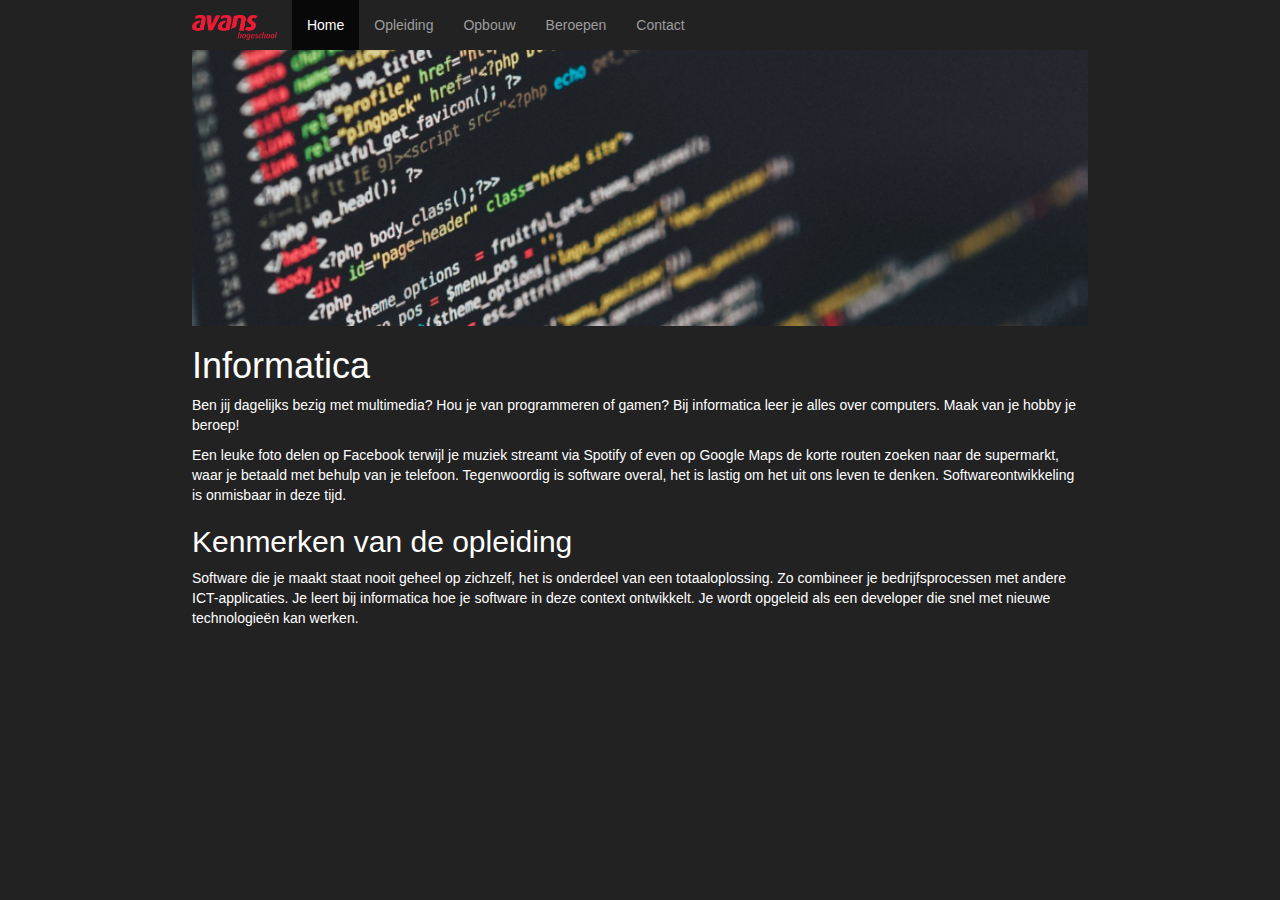
<file: index.html>
<!DOCTYPE html>
<html>
<head>
<meta charset="UTF-8">

    <!-- Bootstrap CSS -->
    <link rel="stylesheet" href="https://maxcdn.bootstrapcdn.com/bootstrap/3.3.7/css/bootstrap.min.css" integrity="sha384-BVYiiSIFeK1dGmJRAkycuHAHRg32OmUcww7on3RYdg4Va+PmSTsz/K68vbdEjh4u" crossorigin="anonymous">
    <!-- CSS -->
    <link rel="stylesheet" href="css/style.css" type="text/css">
    <link rel="icon" type="image/gif/png" href="images/icon.png">

<title>HBO Informatica - Home</title>
</head>

<body>

    <nav class="navbar-inverse">
        <div class="container-fluid">
            <div class="navbar-header">
                <a class="navbar-brand" href="index.html" ><img class="avanslogo" src="images/logo.png" alt="Avans Hogeschool" /></a>
                <button type="button" class="navbar-toggle" data-toggle="collapse" data-target="#linksnav">
                    <span class="icon-bar"></span>
                    <span class="icon-bar"></span>
                    <span class="icon-bar"></span>
                </button>
            </div>
            <div class="collapse navbar-collapse" id="linksnav">
                <ul class="nav navbar-nav">
                    <li class="active"><a href="index.html">Home</a></li>
                    <li><a href="opleiding.html">Opleiding</a></li>
                    <li><a href="opbouw.html">Opbouw</a></li>
                    <li><a href="beroepen.html">Beroepen</a></li>
                    <li><a href="contact.html">Contact</a></li>
                </ul>
            </div>
        </div>
    </nav>

    <div class="container-fluid col-xs-12 col-lg-12">
        <img class="headerimg" src="images/home.png" title="Free use by CC0 license - Pexels.com" alt=""/>
    </div>

    <div class="container-fluid col-xs-12 col-lg-12">
        <h1>Informatica</h1>
          <p>Ben jij dagelijks bezig met multimedia? Hou je van programmeren of gamen? Bij informatica leer je alles over computers. Maak van je hobby je beroep!</p>
          <p>Een leuke foto delen op Facebook terwijl je muziek streamt via Spotify of even op Google Maps de korte routen zoeken naar de supermarkt, waar je betaald met behulp van je telefoon. Tegenwoordig is software overal, het is lastig om het uit ons leven te denken.  Softwareontwikkeling is onmisbaar in deze tijd.</p>
        <h2>Kenmerken van de opleiding</h2>
          <p>Software die je maakt staat nooit geheel op zichzelf, het is onderdeel van een totaaloplossing. Zo combineer je bedrijfsprocessen met andere ICT-applicaties. Je leert bij informatica hoe je software in deze context ontwikkelt. Je wordt opgeleid als een developer die snel met nieuwe technologieën kan werken. </p>
      </div>

    <!-- jQuery -->
    <script src="https://ajax.googleapis.com/ajax/libs/jquery/1.12.4/jquery.min.js"></script>
    <!-- Javascript -->
    <script src="https://maxcdn.bootstrapcdn.com/bootstrap/3.3.7/js/bootstrap.min.js" integrity="sha384-Tc5IQib027qvyjSMfHjOMaLkfuWVxZxUPnCJA7l2mCWNIpG9mGCD8wGNIcPD7Txa" crossorigin="anonymous"></script>
</body>

</html>
</file>
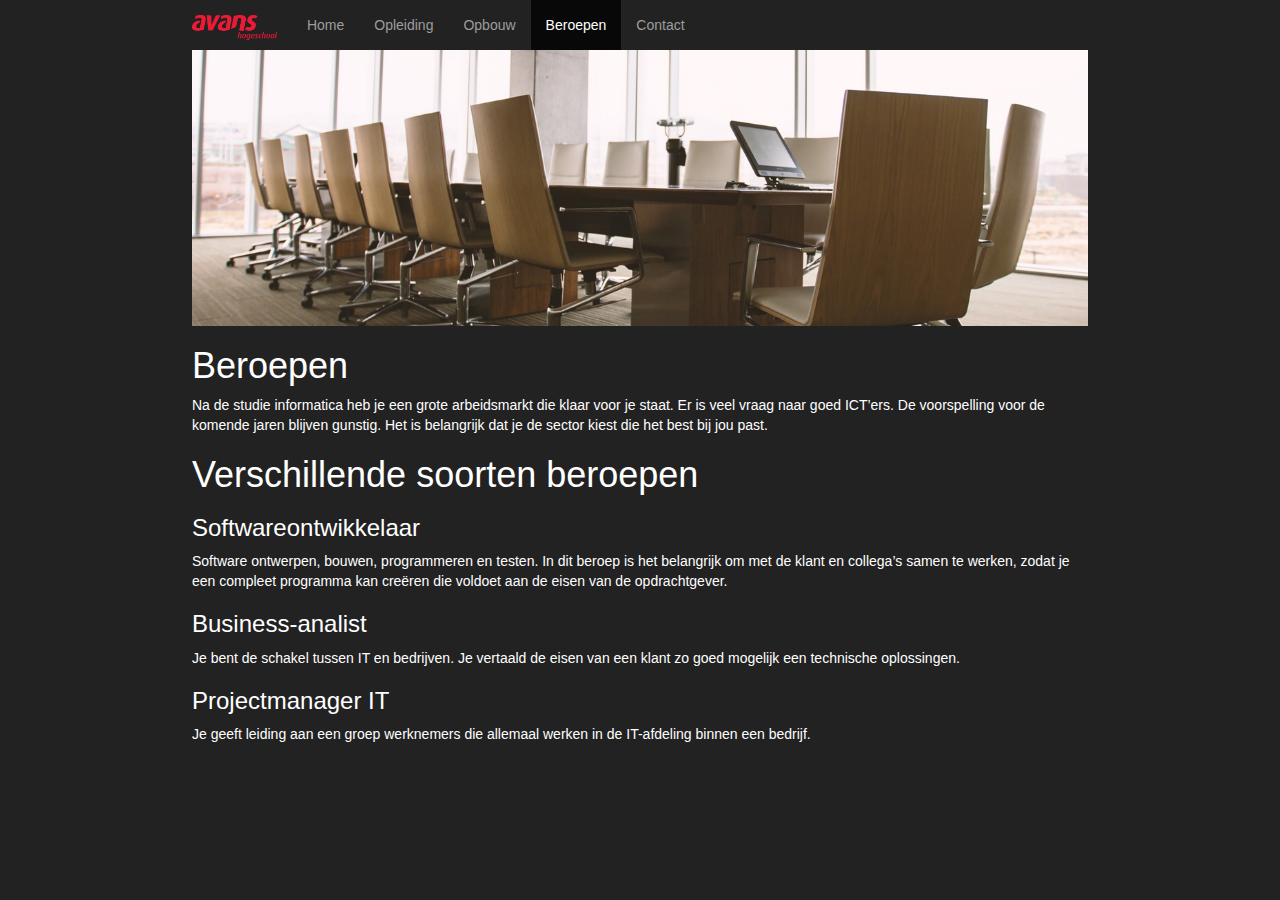
<file: beroepen.html>
<!DOCTYPE html>
<html>
<head>
<meta charset="UTF-8">

    <!-- Bootstrap CSS -->
    <link rel="stylesheet" href="https://maxcdn.bootstrapcdn.com/bootstrap/3.3.7/css/bootstrap.min.css" integrity="sha384-BVYiiSIFeK1dGmJRAkycuHAHRg32OmUcww7on3RYdg4Va+PmSTsz/K68vbdEjh4u" crossorigin="anonymous">
    <!-- CSS -->
    <link rel="stylesheet" href="css/style.css" type="text/css">
    <link rel="icon" type="image/gif/png" href="images/icon.png">

<title>HBO Informatica - Beroepen</title>
</head>

<body>

    <nav class="navbar-inverse">
        <div class="container-fluid">
            <div class="navbar-header">
                <a class="navbar-brand" href="index.html" ><img class="avanslogo" src="images/logo.png" alt="Avans Hogeschool" /></a>
                <button type="button" class="navbar-toggle" data-toggle="collapse" data-target="#linksnav">
                    <span class="icon-bar"></span>
                    <span class="icon-bar"></span>
                    <span class="icon-bar"></span>
                </button>
            </div>
            <div class="collapse navbar-collapse" id="linksnav">
                <ul class="nav navbar-nav">
                    <li><a href="index.html">Home</a></li>
                    <li><a href="opleiding.html">Opleiding</a></li>
                    <li><a href="opbouw.html">Opbouw</a></li>
                    <li class="active"><a href="beroepen.html">Beroepen</a></li>
                    <li><a href="contact.html">Contact</a></li>
                </ul>
            </div>
        </div>
    </nav>

    <div class="container-fluid">
        <img class="headerimg" src="images/beroepen.png" title="Free use by CC0 license - Pexels.com" alt=""/>
    </div>

    <div class="container-fluid">
        <h1>Beroepen</h1>
        <p>Na de studie informatica heb je een grote arbeidsmarkt die klaar voor je staat. Er is veel vraag naar goed ICT’ers. De voorspelling voor de komende jaren blijven gunstig.  Het is belangrijk dat je de sector kiest die het best bij jou past. </p>
        <h1>Verschillende soorten beroepen</h1>
        <h3>Softwareontwikkelaar</h3>
        <p>Software ontwerpen, bouwen, programmeren en testen. In dit beroep is het belangrijk om met de klant en collega’s samen te werken, zodat je een compleet programma kan creëren die voldoet aan de eisen van de opdrachtgever.</p>
        <h3>Business-analist</h3>
        <p>Je bent de schakel tussen IT en bedrijven. Je vertaald de eisen van een klant zo goed mogelijk een technische oplossingen.</p>
        <h3>Projectmanager IT</h3>
        <p>Je geeft leiding aan een groep werknemers die allemaal werken in de IT-afdeling binnen een bedrijf. </p>
    </div>

    <!-- jQuery -->
    <script src="https://ajax.googleapis.com/ajax/libs/jquery/1.12.4/jquery.min.js"></script>
    <!-- Javascript -->
    <script src="https://maxcdn.bootstrapcdn.com/bootstrap/3.3.7/js/bootstrap.min.js" integrity="sha384-Tc5IQib027qvyjSMfHjOMaLkfuWVxZxUPnCJA7l2mCWNIpG9mGCD8wGNIcPD7Txa" crossorigin="anonymous"></script>
</body>

</html>
</file>
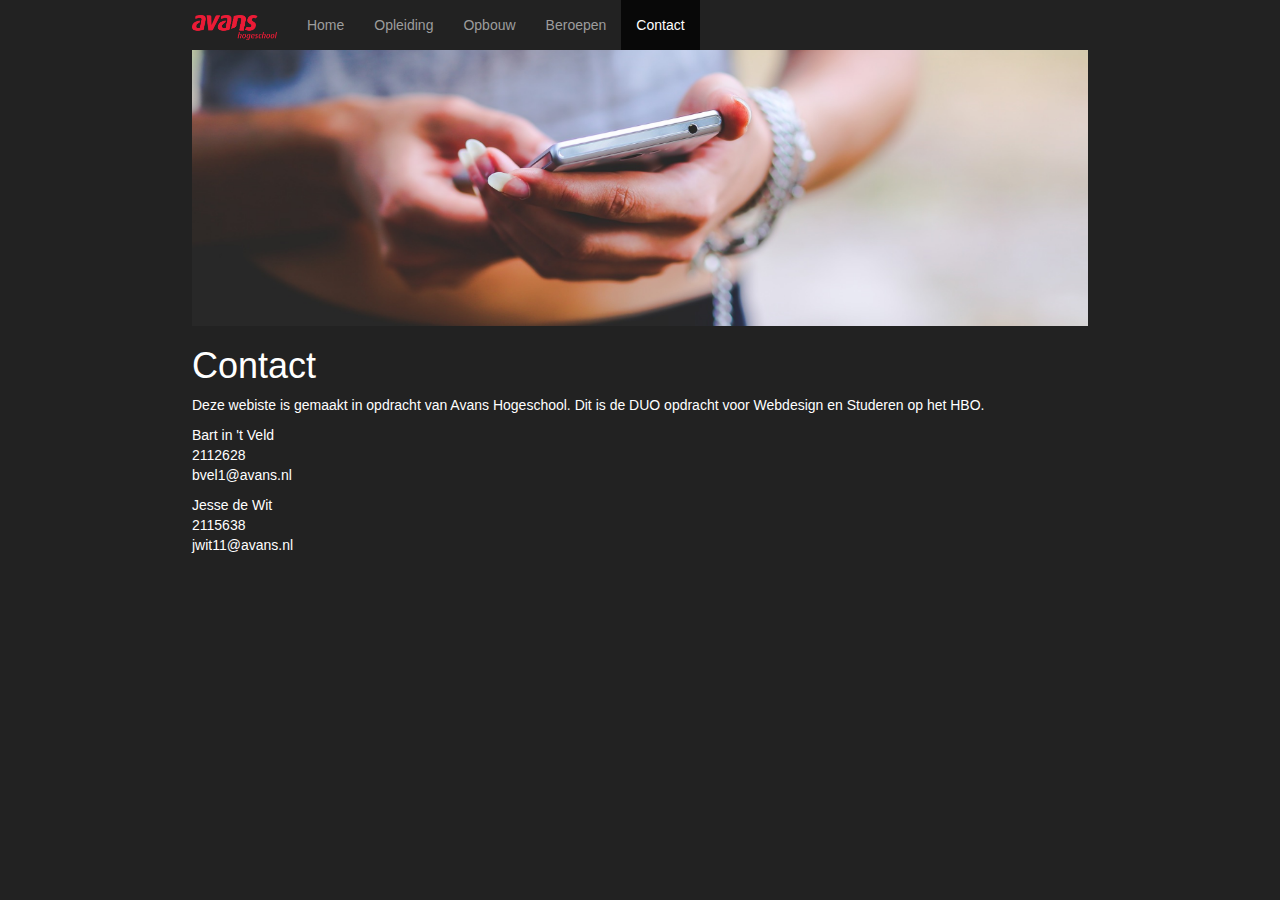
<file: contact.html>
<!DOCTYPE html>
<html>
<head>
<meta charset="UTF-8">

    <!-- Bootstrap CSS -->
    <link rel="stylesheet" href="https://maxcdn.bootstrapcdn.com/bootstrap/3.3.7/css/bootstrap.min.css" integrity="sha384-BVYiiSIFeK1dGmJRAkycuHAHRg32OmUcww7on3RYdg4Va+PmSTsz/K68vbdEjh4u" crossorigin="anonymous">
    <!-- CSS -->
    <link rel="stylesheet" href="css/style.css" type="text/css">
    <link rel="icon" type="image/gif/png" href="images/icon.png">

<title>HBO Informatica - Contact</title>
</head>

<body>

    <nav class="navbar-inverse">
        <div class="container-fluid">
            <div class="navbar-header">
                <a class="navbar-brand" href="index.html" ><img class="avanslogo" src="images/logo.png" alt="Avans Hogeschool" /></a>
                <button type="button" class="navbar-toggle" data-toggle="collapse" data-target="#linksnav">
                    <span class="icon-bar"></span>
                    <span class="icon-bar"></span>
                    <span class="icon-bar"></span>
                </button>
            </div>
            <div class="collapse navbar-collapse" id="linksnav">
                <ul class="nav navbar-nav">
                    <li><a href="index.html">Home</a></li>
                    <li><a href="opleiding.html">Opleiding</a></li>
                    <li><a href="opbouw.html">Opbouw</a></li>
                    <li><a href="beroepen.html">Beroepen</a></li>
                    <li class="active"><a href="contact.html">Contact</a></li>
                </ul>
            </div>
        </div>
    </nav>

    <div class="container-fluid">
        <img class="headerimg" src="images/contact.png" title="Free use by CC0 license - Pexels.com" alt=""/>
    </div>

    <div class="container-fluid">
			<div>
				<h1>Contact</h1>
			</div>
		</div>

    <div class="container-fluid">
      <p>Deze webiste is gemaakt in opdracht van Avans Hogeschool. Dit is de DUO opdracht voor Webdesign en Studeren op het HBO.</p>
    </div>

    <div class="container-fluid">
      <p>Bart in 't Veld
      </br>2112628
    </br>bvel1@avans.nl</p>
    </div>

      <div class="container-fluid">
        <p>Jesse de Wit
        <br/>2115638
        <br/>jwit11@avans.nl</p>
      </div>


    <!-- jQuery -->
    <script src="https://ajax.googleapis.com/ajax/libs/jquery/1.12.4/jquery.min.js"></script>
    <!-- Javascript -->
    <script src="https://maxcdn.bootstrapcdn.com/bootstrap/3.3.7/js/bootstrap.min.js" integrity="sha384-Tc5IQib027qvyjSMfHjOMaLkfuWVxZxUPnCJA7l2mCWNIpG9mGCD8wGNIcPD7Txa" crossorigin="anonymous"></script>
</body>

</html>
</file>
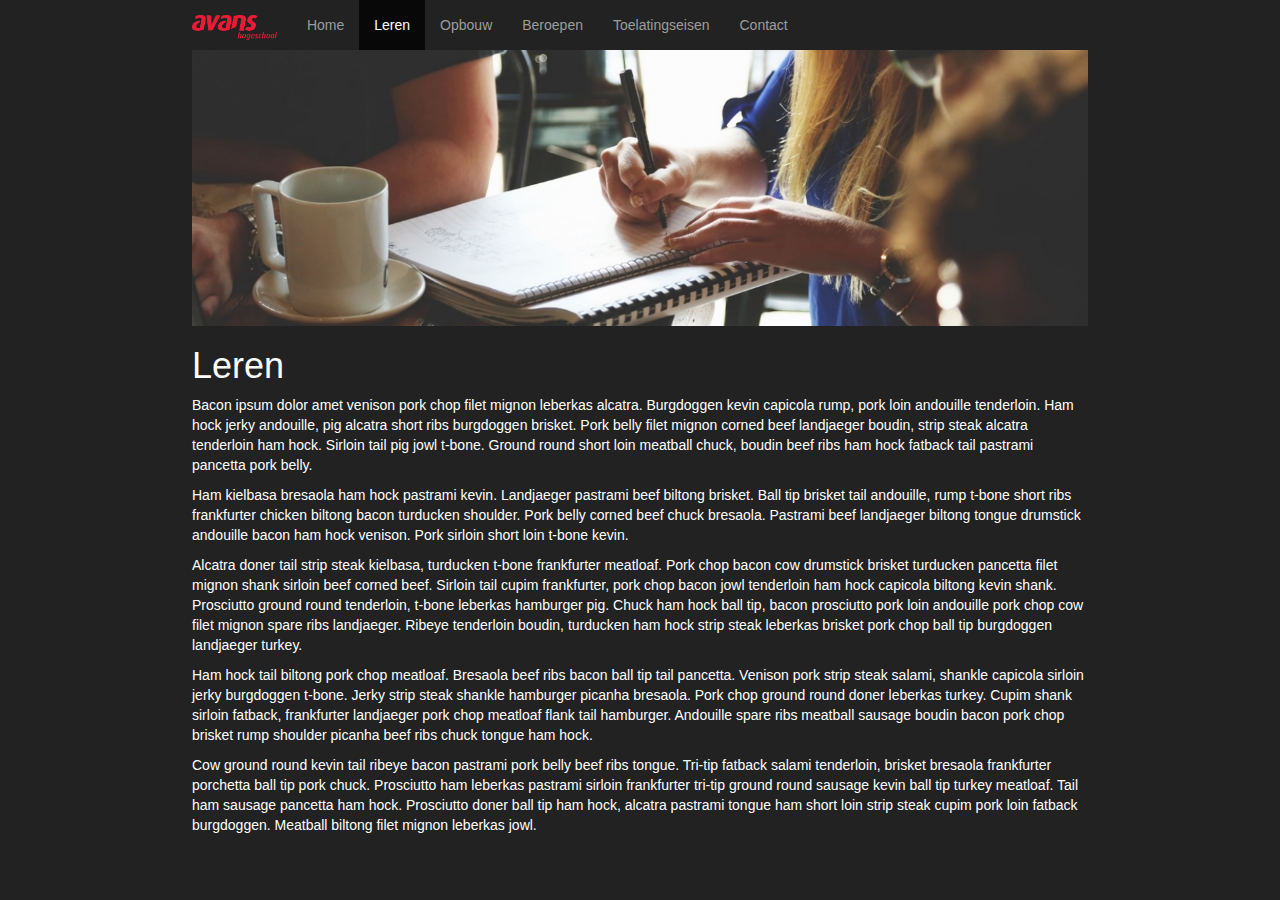
<file: leren.html>
<!DOCTYPE html>
<html>
<head>
<meta charset="UTF-8">

    <!-- Bootstrap CSS -->
    <link rel="stylesheet" href="https://maxcdn.bootstrapcdn.com/bootstrap/3.3.7/css/bootstrap.min.css" integrity="sha384-BVYiiSIFeK1dGmJRAkycuHAHRg32OmUcww7on3RYdg4Va+PmSTsz/K68vbdEjh4u" crossorigin="anonymous">
    <!-- CSS -->
    <link rel="stylesheet" href="css/style.css" type="text/css">
    <link rel="icon" type="image/gif/png" href="images/icon.png">

<title>HBO Informatica - Leren</title>
</head>

<body>

    <nav class="navbar-inverse">
        <div class="container-fluid">
            <div class="navbar-header">
                <a class="navbar-brand" href="index.html" ><img class="avanslogo" src="images/logo.png" alt="Avans Hogeschool" /></a>
                <button type="button" class="navbar-toggle" data-toggle="collapse" data-target="#linksnav">
                    <span class="icon-bar"></span>
                    <span class="icon-bar"></span>
                    <span class="icon-bar"></span>
                </button>
            </div>
            <div class="collapse navbar-collapse" id="linksnav">
                <ul class="nav navbar-nav">
                    <li><a href="index.html">Home</a></li>
                    <li class="active"><a href="leren.html">Leren</a></li>
                    <li><a href="opbouw.html">Opbouw</a></li>
                    <li><a href="beroepen.html">Beroepen</a></li>
                    <li><a href="toelatingseisen.html">Toelatingseisen</a></li>
                    <li><a href="contact.html">Contact</a></li>
                </ul>
            </div>
        </div>
    </nav>

    <div class="container-fluid">
        <img class="headerimg" src="images/leren.png" title="Free use by CC0 license - Pexels.com" alt=""/>
    </div>

    <div class="container-fluid">
        <h1>Leren</h1>
        <p>Bacon ipsum dolor amet venison pork chop filet mignon leberkas alcatra. Burgdoggen kevin capicola rump, pork loin andouille tenderloin. Ham hock jerky andouille, pig alcatra short ribs burgdoggen brisket. Pork belly filet mignon corned beef landjaeger boudin, strip steak alcatra tenderloin ham hock. Sirloin tail pig jowl t-bone. Ground round short loin meatball chuck, boudin beef ribs ham hock fatback tail pastrami pancetta pork belly.</p>
        <p>Ham kielbasa bresaola ham hock pastrami kevin. Landjaeger pastrami beef biltong brisket. Ball tip brisket tail andouille, rump t-bone short ribs frankfurter chicken biltong bacon turducken shoulder. Pork belly corned beef chuck bresaola. Pastrami beef landjaeger biltong tongue drumstick andouille bacon ham hock venison. Pork sirloin short loin t-bone kevin.</p>
        <p>Alcatra doner tail strip steak kielbasa, turducken t-bone frankfurter meatloaf. Pork chop bacon cow drumstick brisket turducken pancetta filet mignon shank sirloin beef corned beef. Sirloin tail cupim frankfurter, pork chop bacon jowl tenderloin ham hock capicola biltong kevin shank. Prosciutto ground round tenderloin, t-bone leberkas hamburger pig. Chuck ham hock ball tip, bacon prosciutto pork loin andouille pork chop cow filet mignon spare ribs landjaeger. Ribeye tenderloin boudin, turducken ham hock strip steak leberkas brisket pork chop ball tip burgdoggen landjaeger turkey.</p>
        <p>Ham hock tail biltong pork chop meatloaf. Bresaola beef ribs bacon ball tip tail pancetta. Venison pork strip steak salami, shankle capicola sirloin jerky burgdoggen t-bone. Jerky strip steak shankle hamburger picanha bresaola. Pork chop ground round doner leberkas turkey. Cupim shank sirloin fatback, frankfurter landjaeger pork chop meatloaf flank tail hamburger. Andouille spare ribs meatball sausage boudin bacon pork chop brisket rump shoulder picanha beef ribs chuck tongue ham hock.</p>
        <p>Cow ground round kevin tail ribeye bacon pastrami pork belly beef ribs tongue. Tri-tip fatback salami tenderloin, brisket bresaola frankfurter porchetta ball tip pork chuck. Prosciutto ham leberkas pastrami sirloin frankfurter tri-tip ground round sausage kevin ball tip turkey meatloaf. Tail ham sausage pancetta ham hock. Prosciutto doner ball tip ham hock, alcatra pastrami tongue ham short loin strip steak cupim pork loin fatback burgdoggen. Meatball biltong filet mignon leberkas jowl.</p>
    </div>

    <!-- jQuery -->
    <script src="https://ajax.googleapis.com/ajax/libs/jquery/1.12.4/jquery.min.js"></script>
    <!-- Javascript -->
    <script src="https://maxcdn.bootstrapcdn.com/bootstrap/3.3.7/js/bootstrap.min.js" integrity="sha384-Tc5IQib027qvyjSMfHjOMaLkfuWVxZxUPnCJA7l2mCWNIpG9mGCD8wGNIcPD7Txa" crossorigin="anonymous"></script>
</body>

</html>
</file>
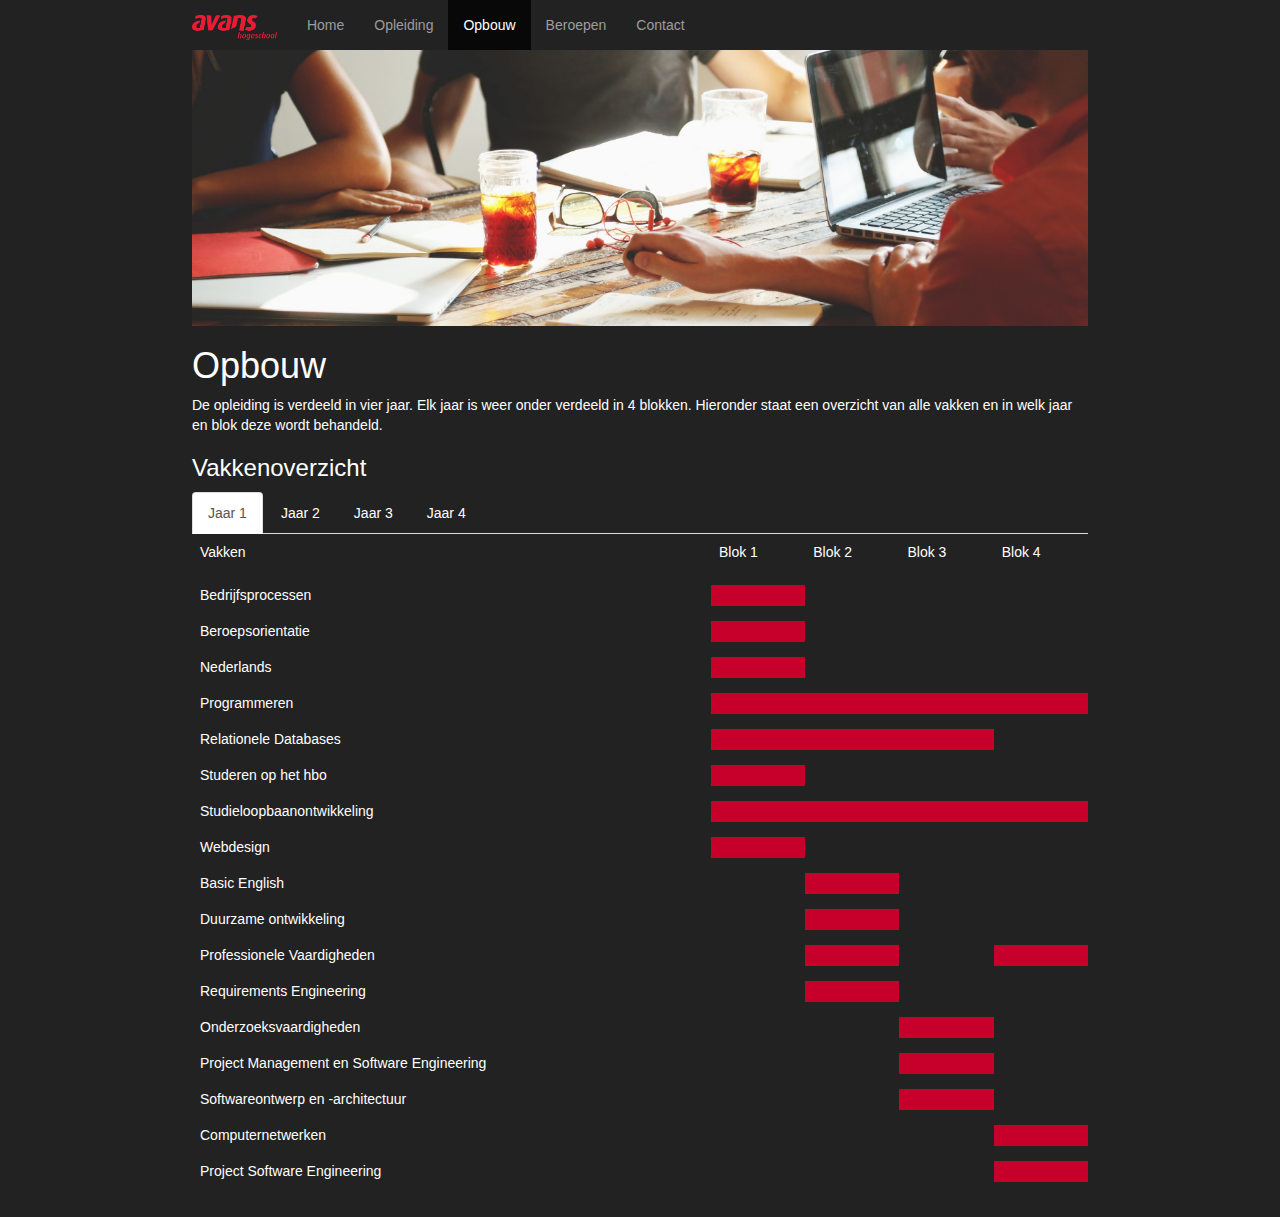
<file: opbouw.html>
<!DOCTYPE html>
<html>
<head>
<meta charset="UTF-8">

    <!-- Bootstrap CSS -->
    <link rel="stylesheet" href="https://maxcdn.bootstrapcdn.com/bootstrap/3.3.7/css/bootstrap.min.css" integrity="sha384-BVYiiSIFeK1dGmJRAkycuHAHRg32OmUcww7on3RYdg4Va+PmSTsz/K68vbdEjh4u" crossorigin="anonymous">
    <!-- CSS -->
    <link rel="stylesheet" href="css/style.css" type="text/css">
    <link rel="icon" type="image/gif/png" href="images/icon.png">

<title>HBO Informatica - Opbouw</title>
</head>

<body>

    <nav class="navbar-inverse">
        <div class="container-fluid">
            <div class="navbar-header">
                <a class="navbar-brand" href="index.html" ><img class="avanslogo" src="images/logo.png" alt="Avans Hogeschool" /></a>
                <button type="button" class="navbar-toggle" data-toggle="collapse" data-target="#linksnav">
                    <span class="icon-bar"></span>
                    <span class="icon-bar"></span>
                    <span class="icon-bar"></span>
                </button>
            </div>
            <div class="collapse navbar-collapse" id="linksnav">
                <ul class="nav navbar-nav">
                    <li><a href="index.html">Home</a></li>
                    <li><a href="opleiding.html">Opleiding</a></li>
                    <li class="active"><a href=".html">Opbouw</a></li>
                    <li><a href="beroepen.html">Beroepen</a></li>
                    <li><a href="contact.html">Contact</a></li>
                </ul>
            </div>
        </div>
    </nav>

    <div class="container-fluid">
        <img class="headerimg" src="images/opbouw.png" title="Free use by CC0 license - Pexels.com" alt=""/>
    </div>

    <div class="container-fluid">

    <h1>Opbouw</h1>
    <p>De opleiding is verdeeld in vier jaar. Elk jaar is weer onder verdeeld in 4 blokken. Hieronder staat een overzicht van alle vakken en in welk jaar en blok deze wordt behandeld.</p>

    <h3>Vakkenoverzicht</h3>

    <!-- Nav tabs -->
    <ul class="nav nav-tabs" role="tablist">
    <li class="nav-item active">
    <a class="nav-link vakken-link" data-toggle="tab" data-target="#jaar1" role="tab">Jaar 1</a>
    </li>
    <li class="nav-item">
    <a class="nav-link vakken-link" data-toggle="tab" data-target="#jaar2" role="tab">Jaar 2</a>
    </li>
    <li class="nav-item">
    <a class="nav-link vakken-link" data-toggle="tab" data-target="#jaar3" role="tab">Jaar 3</a>
    </li>
    <li class="nav-item">
    <a class="nav-link vakken-link" data-toggle="tab" data-target="#jaar4" role="tab">Jaar 4</a>
    </li>
    </ul>

    <!-- Tab panes -->
    <div class="tab-content">
    <div class="tab-pane fade in active" id="jaar1" role="tabpanel"><div style="overflow-x:auto;">
        <table class="table">
            <tr>
                <td>
                    Vakken
                </td>
                <td>
                    Blok 1
                </td>
                <td>
                    Blok 2
                </td>
                <td>
                    Blok 3
                </td>
                <td>
                    Blok 4
                </td>
            </tr>
            <tr>
                <td>
                    Bedrijfsprocessen
                </td>
                <td class="colored">
                </td>
            </tr>
            <tr>
                <td>
                    Beroepsorientatie
                </td>
                <td class="colored">
                </td>
            </tr>
            <tr>
                <td>
                    Nederlands
                </td>
                <td class="colored">
                </td>
            </tr>
            <tr>
                <td>
                    Programmeren
                </td>
                <td class="colored">
                </td>
                <td class="colored">
                </td>
                <td class="colored">
                </td>
                <td class="colored">
                </td>
            </tr>
            <tr>
                <td>
                    Relationele Databases
                </td>
                <td class="colored">
                </td>
                <td class="colored">
                </td>
                <td class="colored">
                </td>
            </tr>
            <tr>
                <td>
                    Studeren op het hbo
                </td>
                <td class="colored">
                </td>
            </tr>
            <tr>
                <td>
                    Studieloopbaanontwikkeling
                </td>
                <td class="colored">
                </td>
                <td class="colored">
                </td>
                <td class="colored">
                </td>
                <td class="colored">
                </td>
            </tr>
            <tr>
                <td>
                    Webdesign
                </td>
                <td class="colored">
                </td>
            </tr>
            <tr>
                <td>
                    Basic English
                </td>
                <td></td>
                <td class="colored">
                </td>
            </tr>
            <tr>
                <td>
                    Duurzame ontwikkeling
                </td>
                <td></td>
                <td class="colored">
                </td>
            </tr>
            <tr>
                <td>
                    Professionele Vaardigheden
                </td>
                <td></td>
                <td class="colored">
                </td>
                <td></td>
                <td class="colored">
                </td>
            </tr>
            <tr>
                <td>
                    Requirements Engineering
                </td>
                <td></td>
                <td class="colored">
                </td>
            </tr>
            <tr>
                <td>
                    Onderzoeksvaardigheden
                </td>
                <td></td>
                <td></td>
                <td class="colored">
                </td>
            </tr>
            <tr>
                <td>
                    Project Management en Software Engineering
                </td>
                <td></td>
                <td></td>
                <td class="colored">
                </td>

            </tr>
            <tr>
                <td>
                    Softwareontwerp en -architectuur
                </td>
                <td></td>
                <td></td>
                <td class="colored">
                </td>
            </tr>
            <tr>
                <td>
                    Computernetwerken
                </td>
                <td></td>
                <td></td>
                <td></td>
                <td class="colored">
                </td>
            </tr>
            <tr>
                <td>
                    Project Software Engineering
                </td>
                <td></td>
                <td></td>
                <td></td>
                <td class="colored">
                </td>
            </tr>
        </table>
    </div>
</div>
    <div class="tab-pane fade" id="jaar2" role="tabpanel">  <div style="overflow-x:auto;">
          <table class="table">
              <tr>
                  <td>
                      Vakken
                  </td>
                  <td>
                      Blok 1
                  </td>
                  <td>
                      Blok 2
                  </td>
                  <td>
                      Blok 3
                  </td>
                  <td>
                      Blok 4
                  </td>
              </tr>
              <tr>
                  <td>
                      Server-side webdevelopment
                  </td>
                  <td class="colored">
                  </td>
              </tr>
              <tr>
                  <td>
                      Client-side webdevelopment
                  </td>
                  <td>
                  </td>
                  <td class="colored">
                  </td>
              </tr>
              <tr>
                  <td>
                      Business intelligence/ big data&nbsp;&nbsp;&nbsp;&nbsp;&nbsp;&nbsp;&nbsp;&nbsp;&nbsp;&nbsp;&nbsp;&nbsp;&nbsp;&nbsp;&nbsp;&nbsp;&nbsp;&nbsp;&nbsp;&nbsp;&nbsp;&nbsp;&nbsp;
                  </td>
                  <td>
                  </td>
                  <td>
                  </td>
                  <td class="colored">
                  </td>
              </tr>
              <tr>
                  <td>
                      Security
                  </td>
                  <td>
                  </td>
                  <td>
                  </td>
                  <td>
                  </td>
                  <td class="colored">
                  </td>
              </tr>
              <tr>
                  <td>
                      Computernetwerken
                  </td>
                  <td>
                  </td>
                  <td>
                  </td>
                  <td>
                  </td>
                  <td class="colored">
                  </td>
              </tr>
              <tr>
                  <td>
                      Softwarearchitectuur
                  </td>
                  <td>
                  </td>
                  <td>
                  </td>
                  <td>
                  </td>
                  <td class="colored">
                  </td>
              </tr>
          </table>
      </div>
    </div>
    <div class="tab-pane fade" id="jaar3" role="tabpanel"><div style="overflow-x:auto;">
    <table class="table">
        <tr>
            <td>
                Vakken
            </td>
            <td>
                Blok 1
            </td>
            <td>
                Blok 2
            </td>
            <td>
                Blok 3
            </td>
            <td>
                Blok 4
            </td>
        </tr>
        <tr>
            <td>
                Praktiijkstage
            </td>
            <td class="colored">
            </td>
            <td class="colored">
            </td>
        </tr>
        <tr>
            <td>
                Enterprise architecture&nbsp;&nbsp;&nbsp;&nbsp;&nbsp;&nbsp;&nbsp;&nbsp;&nbsp;&nbsp;&nbsp;&nbsp;&nbsp;&nbsp;&nbsp;&nbsp;&nbsp;&nbsp;&nbsp;&nbsp;&nbsp;&nbsp;&nbsp;&nbsp;&nbsp;&nbsp;&nbsp;&nbsp;&nbsp;&nbsp;&nbsp;&nbsp;&nbsp;&nbsp;&nbsp;&nbsp;&nbsp;&nbsp;
            </td>
            <td>
            </td>
            <td>
            </td>
            <td class="colored">
            </td>
            <td class="colored">
            </td>
        </tr>
        <tr>
            <td>
                Applicatie-integratie
            </td>
            <td>
            </td>
            <td>
            </td>
            <td class="colored">
            </td>
            <td class="colored">
            </td>
        </tr>
    </table>
</div>
</div>
    <div class="tab-pane fade" id="jaar4" role="tabpanel"><div style="overflow-x:auto;">
        <table class="table">
            <tr>
                <td>
                    Vakken
                </td>
                <td>
                    Blok 1
                </td>
                <td>
                    Blok 2
                </td>
                <td>
                    Blok 3
                </td>
                <td>
                    Blok 4
                </td>
            </tr>
            <tr>
                <td>
                    Minor
                </td>
                <td class="colored">
                </td>
                <td class="colored">
                </td>
            </tr>
            <tr>
                <td>
                    Afstudeerstage&nbsp;&nbsp;&nbsp;&nbsp;&nbsp;&nbsp;&nbsp;&nbsp;&nbsp;&nbsp;&nbsp;&nbsp;&nbsp;&nbsp;&nbsp;&nbsp;&nbsp;&nbsp;&nbsp;&nbsp;&nbsp;&nbsp;&nbsp;&nbsp;&nbsp;&nbsp;&nbsp;&nbsp;&nbsp;&nbsp;&nbsp;&nbsp;&nbsp;&nbsp;&nbsp;&nbsp;&nbsp;&nbsp;&nbsp;&nbsp;&nbsp;&nbsp;&nbsp;&nbsp;&nbsp;&nbsp;&nbsp;&nbsp;&nbsp;&nbsp;&nbsp;
                </td>
                <td>
                </td>
                <td>
                </td>
                <td class="colored">
                </td>
                <td class="colored">
                </td>
            </tr>
        </table>
    </div>
  </div>
</div>











    </div>

    <!-- jQuery -->
    <script src="https://ajax.googleapis.com/ajax/libs/jquery/1.12.4/jquery.min.js"></script>
    <!-- Javascript -->
    <script src="https://maxcdn.bootstrapcdn.com/bootstrap/3.3.7/js/bootstrap.min.js" integrity="sha384-Tc5IQib027qvyjSMfHjOMaLkfuWVxZxUPnCJA7l2mCWNIpG9mGCD8wGNIcPD7Txa" crossorigin="anonymous"></script>
</body>

</html>
</file>
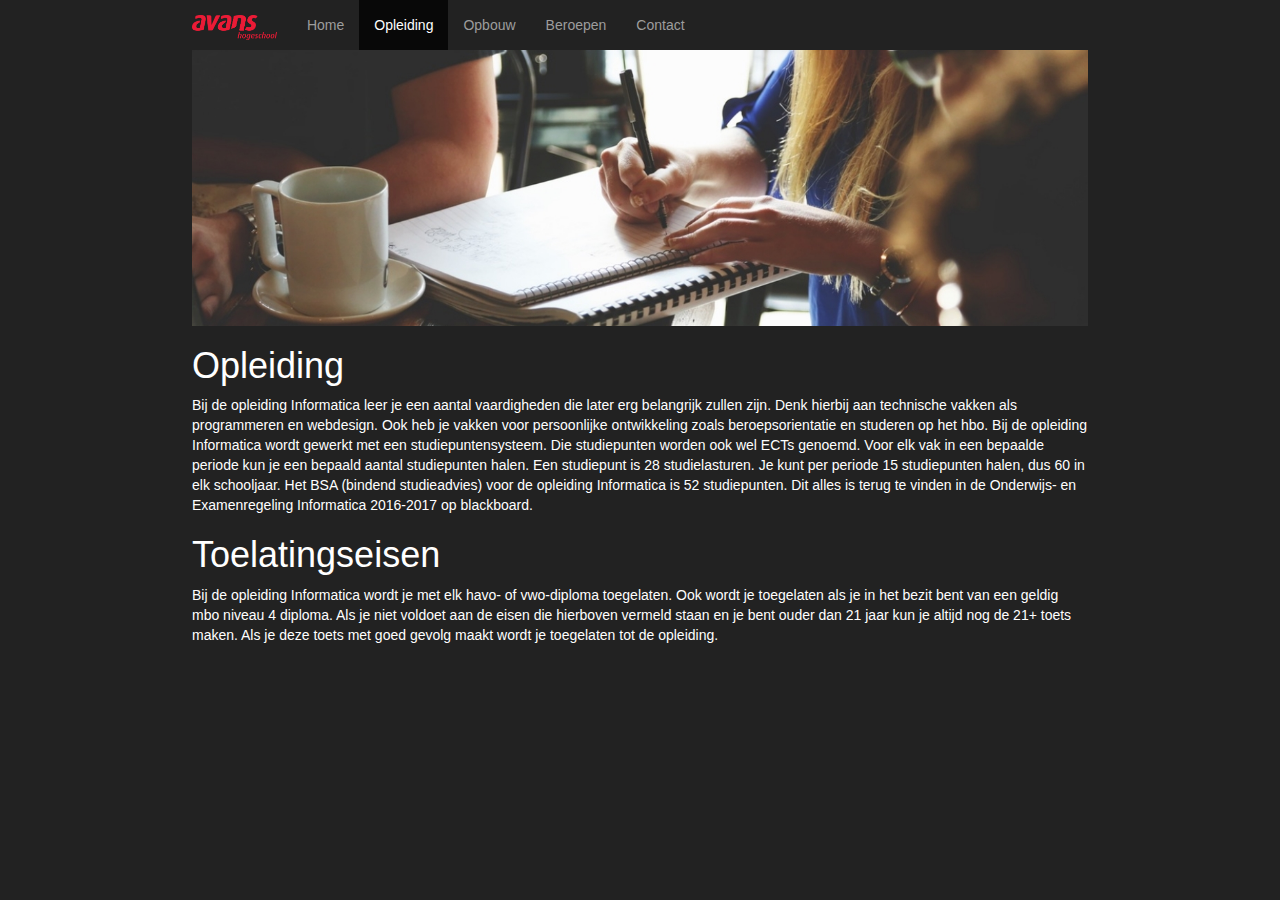
<file: opleiding.html>
<!DOCTYPE html>
<html>
<head>
<meta charset="UTF-8">

    <!-- Bootstrap CSS -->
    <link rel="stylesheet" href="https://maxcdn.bootstrapcdn.com/bootstrap/3.3.7/css/bootstrap.min.css" integrity="sha384-BVYiiSIFeK1dGmJRAkycuHAHRg32OmUcww7on3RYdg4Va+PmSTsz/K68vbdEjh4u" crossorigin="anonymous">
    <!-- CSS -->
    <link rel="stylesheet" href="css/style.css" type="text/css">
    <link rel="icon" type="image/gif/png" href="images/icon.png">

<title>HBO Informatica - Opleiding</title>
</head>

<body>

    <nav class="navbar-inverse">
        <div class="container-fluid">
            <div class="navbar-header">
                <a class="navbar-brand" href="index.html" ><img class="avanslogo" src="images/logo.png" alt="Avans Hogeschool" /></a>
                <button type="button" class="navbar-toggle" data-toggle="collapse" data-target="#linksnav">
                    <span class="icon-bar"></span>
                    <span class="icon-bar"></span>
                    <span class="icon-bar"></span>
                </button>
            </div>
            <div class="collapse navbar-collapse" id="linksnav">
                <ul class="nav navbar-nav">
                    <li><a href="index.html">Home</a></li>
                    <li class="active"><a href="opleiding.html">Opleiding</a></li>
                    <li><a href="opbouw.html">Opbouw</a></li>
                    <li><a href="beroepen.html">Beroepen</a></li>
                    <li><a href="contact.html">Contact</a></li>
                </ul>
            </div>
        </div>
    </nav>

    <div class="container-fluid">
        <img class="headerimg" src="images/leren.png" title="Free use by CC0 license - Pexels.com" alt=""/>
    </div>

    <div class="container-fluid">
        <h1>Opleiding</h1>
        <p>Bij de opleiding Informatica leer je een aantal vaardigheden die later erg belangrijk zullen zijn. Denk hierbij aan technische vakken als programmeren en webdesign. Ook heb je vakken voor persoonlijke ontwikkeling zoals beroepsorientatie en studeren op het hbo. Bij de opleiding Informatica wordt gewerkt met een studiepuntensysteem. Die studiepunten worden ook wel ECTs genoemd. Voor elk vak in een bepaalde periode kun je een bepaald aantal studiepunten halen. Een studiepunt is 28 studielasturen. Je kunt per periode 15 studiepunten halen, dus 60 in elk schooljaar. Het BSA (bindend studieadvies) voor de opleiding Informatica is 52 studiepunten. Dit alles is terug te vinden in de Onderwijs- en Examenregeling Informatica 2016-2017 op blackboard.</p>

        <h1>Toelatingseisen</h1>
        <p>Bij de opleiding Informatica wordt je met elk havo- of vwo-diploma toegelaten. Ook wordt je toegelaten als je in het bezit bent van een geldig mbo niveau 4 diploma. Als je niet voldoet aan de eisen die hierboven vermeld staan en je bent ouder dan 21 jaar kun je altijd nog de 21+ toets maken. Als je deze toets met goed gevolg maakt wordt je toegelaten tot de opleiding.
</p>
    </div>

    <!-- jQuery -->
    <script src="https://ajax.googleapis.com/ajax/libs/jquery/1.12.4/jquery.min.js"></script>
    <!-- Javascript -->
    <script src="https://maxcdn.bootstrapcdn.com/bootstrap/3.3.7/js/bootstrap.min.js" integrity="sha384-Tc5IQib027qvyjSMfHjOMaLkfuWVxZxUPnCJA7l2mCWNIpG9mGCD8wGNIcPD7Txa" crossorigin="anonymous"></script>
</body>

</html>
</file>
<file: css/style.css>
@media screen and (min-width: 480px) {
.container-fluid {
    padding-right: 15px;
    padding-left: 15px;
    }
}

@media screen and (min-width: 940px) {
.container-fluid {
    padding-right: 15%;
    padding-left: 15%;
    }
}

.avanslogo {
    height: 25px;
    width: auto;
}

.navbar-inverse .navbar-nav > li > a:hover {
  color: #C6002A;
}

@media screen and (min-width: 480px) {
.navbar-brand
{
    padding-left: 15px;
    }
}

@media screen and (min-width: 940px) {
.navbar-brand
{
    padding-left: 0;
    }
}

.headerimg
{
  height: auto;
  width: 100%;
  padding-left: 0;
  padding-right: 0;
}

body
{
  background-color: rgb(34, 34, 34);
  color: white;
}

.center{
  text-align: center;
}

.table >tbody >tr >td {
    border-top: 0px solid #3a3a3a;
}

.colored {
    border-top: 15px solid rgb(34, 34, 34) !important;
    border-bottom: 15px solid rgb(34, 34, 34);
    background-color: #C6002A;
}

.vakken-link
{
color: white;
}

.vakken-link :hover
{
color: #3a3a3a; 
}
</file>
